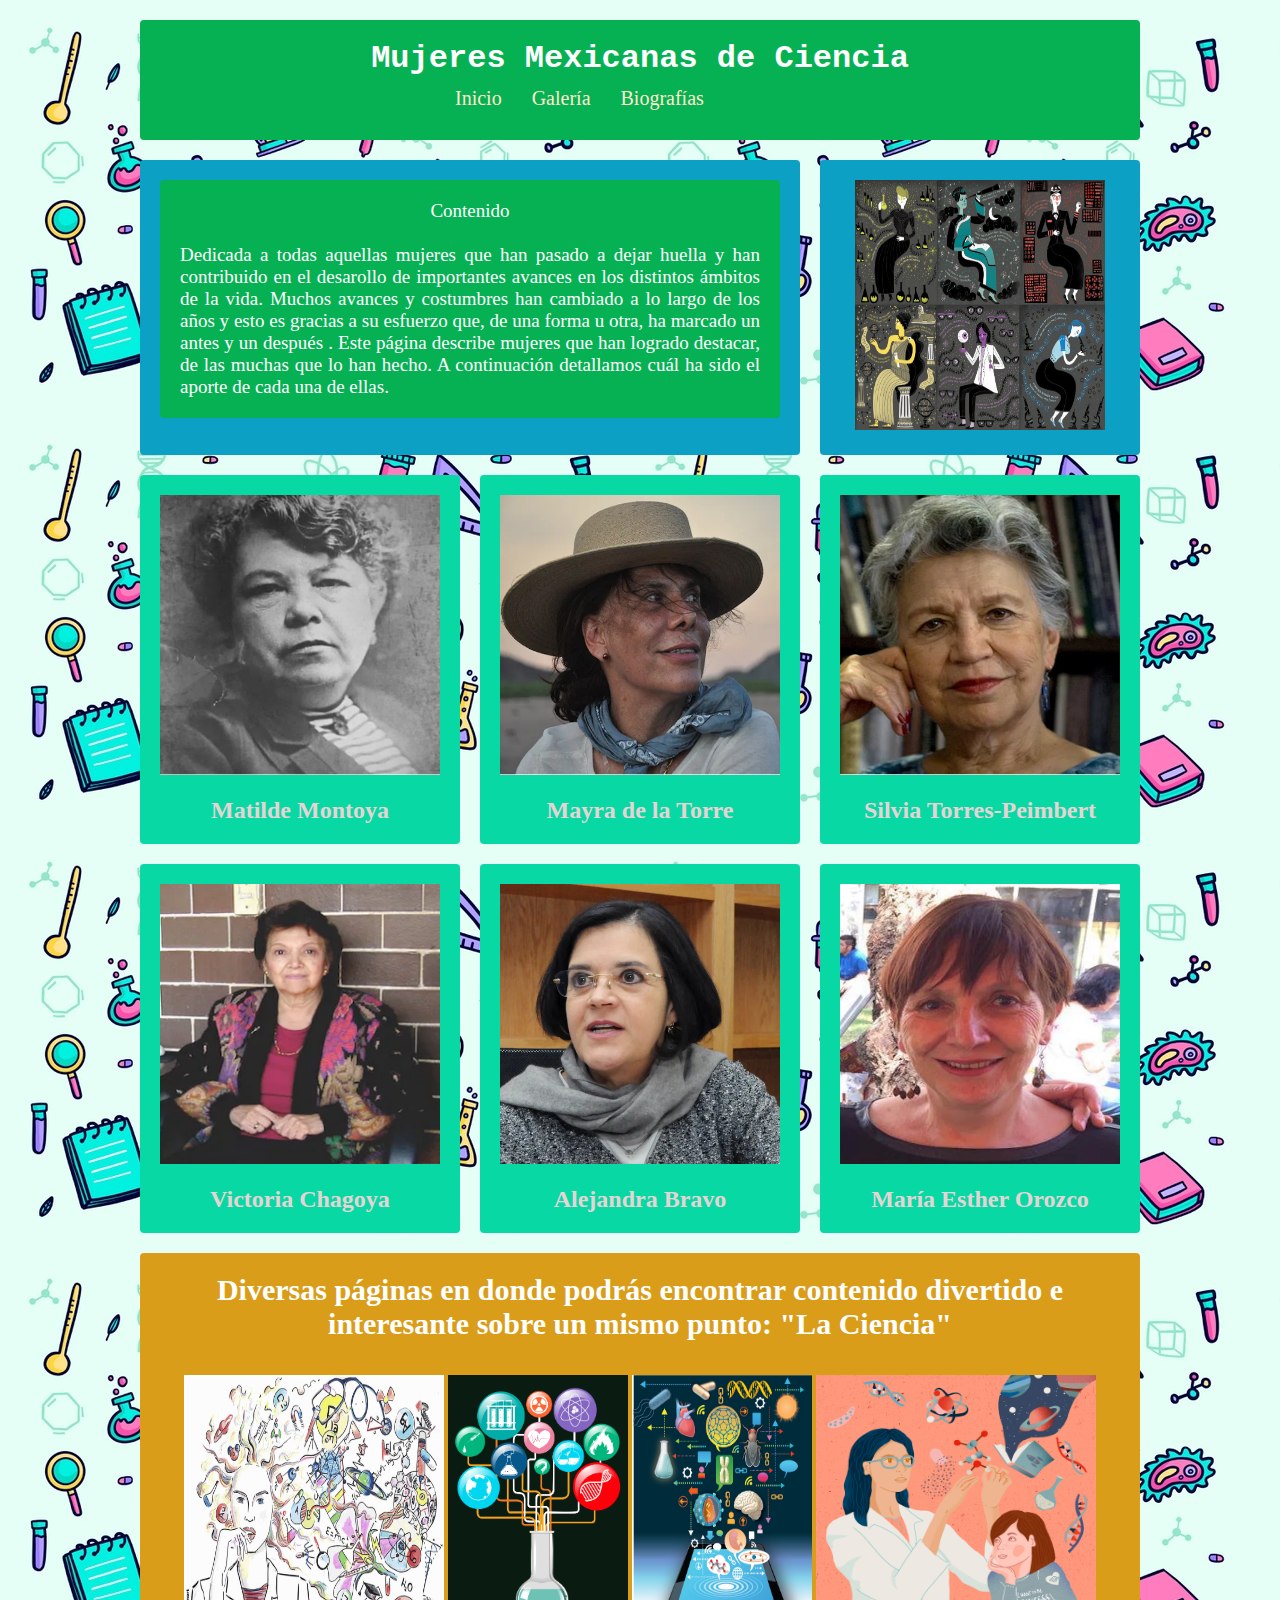
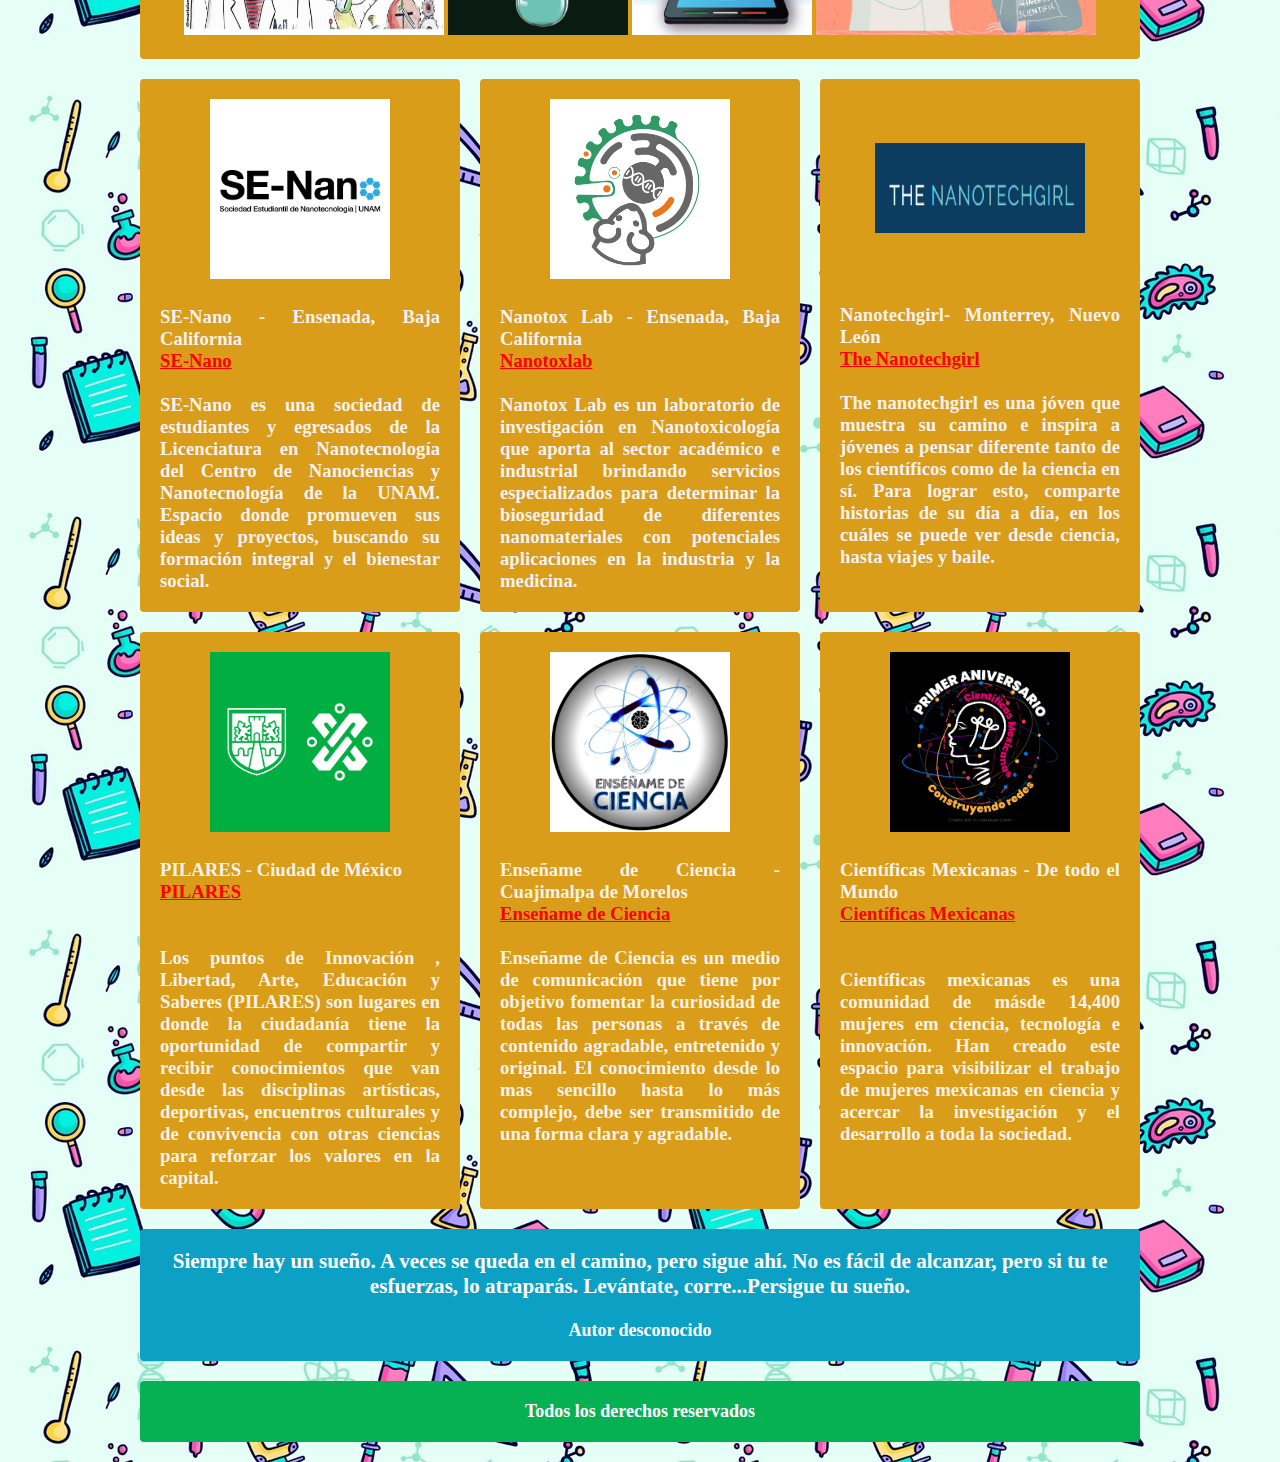
<file: index.html>
<!Doctype html>

<html>
<head>
    
            
            <meta name="viewport" content="width=device-width, initial-scale=1.0">
            <link rel="stylesheet"  href="estilo.css"
            href="https://fonts.googleapis.com/css?family=Tangerine">
            

            <title></title>
            <style type="text/css">
                
                /* unvisited link */
                a:link {
                color: red;
                }

                /* visited link */
                a:visited {
                color: blue;
                }

               /* mouse over link */
               a:hover {
               color: black;
                }

               /* selected link */
               a:active {
              color: green;
               }


                
                p {
                    text-align: justify;
                }
              
                #header {

                    margin:auto;
                    width:400px;
                    font-family: 'Tangerine', serif;
                    font-size: 20px;
                }

                ul,ol {

                    list-style:none;
                }

                .navegador li a{

                    background-color: #06b153;
                    color:blanchedalmond;
                    text-decoration:none;
                    padding:10px 15px;
                    display: block;
                    
                }
                 .navegador li a:hover {
                     background-color: rgb(138, 197, 1);
                 }


                .navegador > li {
                    float:left;
                }

                .navegador li ul {
                    display:none;
                    position: absolute;
                    min-width: 150px;
                }
               .navegador li:hover > ul {
                   display: block;
               }

               body{
               background-image:url(fondo2.jpg) ;
               font-family: "Lucida Console","Courier New";
                  }

                
            </style>
</head>
<body>
                <div class="contenedor">
             <header class= "header"> 
                 <h1> Mujeres Mexicanas de Ciencia  </h1>

                 <div id="header">

                    <ul class="navegador">
                        <li><a href=""> Inicio</a></li>
                        <li><a href=""> Galería</a>
                    <ul>
                        <li><a href="paginas/galeria.html"> Matilde</a></li>
                        <li><a href="paginas/galeria.html"> Silvia</a></li>
                        <li><a href="paginas/galeria.html"> Victoria</a></li>
                        <li><a href="paginas/galeria.html"> Maria</a></li>
                        <li><a href="paginas/galeria.html"> Alejandra</a></li>
                        <li><a href="paginas/galeria.html"> Mayra</a></li>
    
                    </ul>
    
                        <li><a href=""> Biografías</a>
                        <ul>
                        <li><a href="paginas/biografias.html"> Matilde</a></li>
                        <li><a href="paginas/biografias.html"> Silvia</a></li>
                        <li><a href="paginas/biografias.html"> Victoria</a></li>
                        <li><a href="paginas/biografias.html"> Maria</a></li>
                        <li><a href="paginas/biografias.html"> Alejandra</a></li>
                        <li><a href="paginas/biografias.html"> Mayra</a></li>
        
                        </ul>
                    
    
                    </ul>
            
            </div>
    
             </header>
             
             <main class= "contenido">
                <header class= "header"> 
                 <h>
                     Contenido
                 </h3>
                  <br> <br>
                 <p>
                   Dedicada a todas aquellas mujeres que han pasado a dejar huella y han contribuido en el desarollo de importantes avances en los distintos ámbitos de la vida. Muchos avances y costumbres han cambiado a lo largo de los años y esto es gracias a su esfuerzo que, de una forma u otra, ha marcado un antes y un después . Este página describe mujeres que han logrado destacar, de las muchas que lo han hecho. A continuación detallamos cuál ha sido el aporte de cada una de ellas. 
                 </p>
             </main>

             <aside class="sidebar">
                  
                  <img src="mujeres1.jpg" width="250" height="250"/>
             </aside>

               <div class="widget-1">
                <img src="Matilde.png" width="280" height="280"/>
                <br> <br> 
                <h2> Matilde Montoya</h2>

               </div>
               <div class="widget-2">
                <img src="Mayra.png" width="280" height="280"/>
                <br> <br> 
                <h2> Mayra de la Torre</h2>

             </div>
             <div class="widget-3">
                <img src="Silvia.png" width="280" height="280"/>
                <br> <br> 
                <h2> Silvia Torres-Peimbert</h2>
                
             </div>
             <div class="widget-4">
                <img src="victoria.png" width="280" height="280"/>
                <br> <br> 
                <h2> Victoria Chagoya</h2>
    
             </div>
             <div class="widget-5">
                <img src="Alejandra.png" width="280" height="280"/>
                <br> <br> 
                <h2> Alejandra Bravo</h2>
                  
             </div>
             <div class="widget-6">
                <img src="Maria.png" width="280" height="280"/>
                <br> <br> 
                <h2> María Esther Orozco</h2>

             </div>



            <div class="widget-9">
                <h3> 
                    <h1> Diversas páginas en donde podrás encontrar contenido divertido e interesante sobre un mismo punto: "La Ciencia" </h1>
                    <br>
                    <br>
                    <img src= "campos.jfif" width="260" height="260"/>
                    <img src= "diversas.jfif" width="180" height="260"/>
                    <img src= "redes.jfif" width="180" height="260"/>
                    <img src= "cientificas.jfif" width="280" height="260"/>
                    
            </div>
              
            <div class="widget-8">
                <h3> 
                    
                    <img src= "senano.png" width="180" height="180"/>
                    
                    <br> <br>
                    <p>SE-Nano - Ensenada, Baja California</p>
                    <p><a href="https://www.facebook.com/senanounam">SE-Nano</a></p>
                    <br> 
                    <p>
                       SE-Nano es una sociedad de estudiantes y egresados de la Licenciatura en Nanotecnología del Centro de Nanociencias y Nanotecnología de la UNAM.
                       Espacio donde promueven sus ideas y proyectos, buscando su formación integral y el bienestar social.
                    </p>

                </div>

            <div class="widget-8">
                <h3> 
                    
                    <img src= "nanotoxlab.jpg" width="180" height="180"/>
                    
                    <br> <br>
                    <p>Nanotox Lab - Ensenada, Baja California</p>
                    <p><a href="https://www.facebook.com/nanotoxlab">Nanotoxlab</a></p>
                    <br>
                    <p>
                        Nanotox Lab es un laboratorio de investigación en Nanotoxicología que aporta al sector académico e industrial brindando servicios especializados para determinar la bioseguridad de diferentes nanomateriales con potenciales aplicaciones en la industria y la medicina.
                    </p>

                </div>

                <div class="widget-8">
                    <h3> 
                        <br> <br>
                        
                        <img src= "girl.png" width="210" height="90"/>
                        
                        <br> <br>
                        <br> <br>
                        <p>Nanotechgirl- Monterrey, Nuevo León</p>
                        <p><a href="https://www.thenanotechgirl.com/">The Nanotechgirl</a></p>
                        <br> 
                        <p>
                        The nanotechgirl es una jóven que muestra su camino e inspira a jóvenes a pensar diferente tanto de los científicos como de la ciencia en sí. Para lograr esto, comparte historias de su día a día, en los cuáles se puede ver desde ciencia, hasta viajes y baile.


                        </p>
    
                    </div>
                    <div class="widget-8">
                        <h3> 
                            
                            <img src= "pilares.png" width="180" height="180"/>
                            
                            <br> <br>
                            <p>PILARES - Ciudad de México </p>
                            <p><a href="https://www.facebook.com/PILARES-CDMX-325332928095841"> PILARES</a></p>
                            <br> <br>
                            <p>
                                Los puntos de Innovación , Libertad, Arte, Educación y Saberes (PILARES) son lugares en donde la ciudadanía tiene la oportunidad de compartir y recibir conocimientos que van desde las disciplinas artísticas, deportivas, encuentros culturales y de convivencia con otras ciencias para reforzar los valores en la capital.
                            </p>
        
                        </div>
                        <div class="widget-8">
                            <h3> 
                                
                                <img src= "enseñame.jpg" width="180" height="180"/>
                                
                                <br> <br>
                                <p>Enseñame de Ciencia - Cuajimalpa de Morelos</p>
                                <p><a href="https://www.facebook.com/nanotoxlab">Enseñame de Ciencia</a></p>
                                <br> 
                                <p>
                                    Enseñame de Ciencia es un medio de comunicación que tiene por objetivo fomentar la curiosidad de todas las personas a través de contenido agradable, entretenido y original. El conocimiento desde lo mas sencillo hasta lo más complejo, debe ser transmitido de una forma clara y agradable. 
                                </p>
            
                            </div>
                            <div class="widget-8">
                                <h3> 
                                    
                                    <img src= "mexicanas.png" width="180" height="180"/>
                                    
                                    <br> <br>
                                    <p> Científicas Mexicanas - De todo el Mundo</p>
                                    <p><a href="https://www.facebook.com/cientificasmx"> Científicas Mexicanas</a></p>
                                    <br> <br>
                                    <p>
                                        Científicas mexicanas es una comunidad de másde 14,400 mujeres em ciencia, tecnología e innovación. Han creado este espacio para visibilizar el trabajo de mujeres mexicanas en ciencia y acercar la investigación y el desarrollo a toda la sociedad.
                                    </p>
                
                                </div>


                <div class="widget-7">
                    <h3> 
                        Siempre hay un sueño. A veces se queda en el camino, pero sigue ahí. No es fácil
                        de alcanzar, pero si tu te esfuerzas, lo atraparás. Levántate, corre...Persigue tu sueño.
                    </h3>
                    <br>
                    <h4>
                        Autor desconocido
                    </h4>
                </div>
          
             <footer class= "footer">
                 <h4>Todos los derechos reservados</h4>
             </footer>
            </div>            
        </body>
</html>
</file>
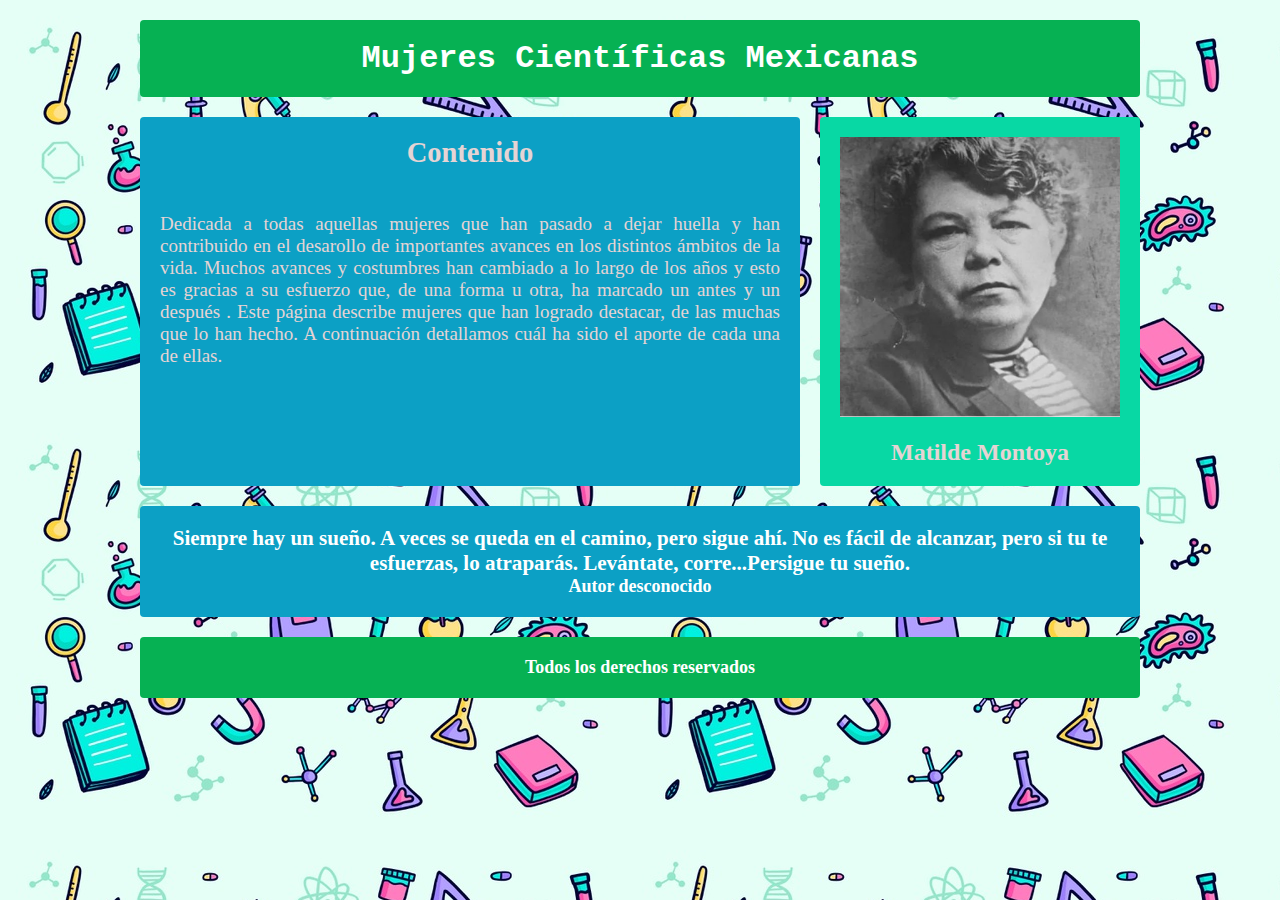
<file: biografias.html>
<!Doctype html>

<html lang="en">
<head>
            <meta charset="UTF-8">
            <meta name="viewport" content="width=device-width, initial-scale=1.0">
            <link rel="stylesheet"  href="estilo.css"
            href="https://fonts.googleapis.com/css?family=Tangerine">
            

            <title></title>
            <style type="text/css">
                
                p {
                    text-align: justify;
                }
              
                #header {

                    margin:auto;
                    width:400px;
                    font-family: 'Tangerine', serif;
                    font-size: 20px;
                }

                ul,ol {

                    list-style:none;
                }

                .navegador li a{

                    background-color: #06b153;
                    color:blanchedalmond;
                    text-decoration:none;
                    padding:10px 15px;
                    display: block;
                    
                }
                 .navegador li a:hover {
                     background-color: rgb(138, 197, 1);
                 }


                .navegador > li {
                    float:left;
                }

                .navegador li ul {
                    display:none;
                    position: absolute;
                    min-width: 150px;
                }
               .navegador li:hover > ul {
                   display: block;
               }
               body{
               background-image:url(fondo2.jpg) ;
                  }
                
            </style>
</head>
            <div class="contenedor">
             <header class= "header"> 
                 <h1> Mujeres Científicas Mexicanas  </h1>
             </header>
             
             <main class= "contenido">
                 <h2>
                     Contenido
                 </h2>
                  <br> <br>
                 <p>
                   Dedicada a todas aquellas mujeres que han pasado a dejar huella y han contribuido en el desarollo de importantes avances en los distintos ámbitos de la vida. Muchos avances y costumbres han cambiado a lo largo de los años y esto es gracias a su esfuerzo que, de una forma u otra, ha marcado un antes y un después . Este página describe mujeres que han logrado destacar, de las muchas que lo han hecho. A continuación detallamos cuál ha sido el aporte de cada una de ellas. 
                 </p>
             </main>

    
               <div class="widget-1">
                <img src="Matilde.png" width="280" height="280"/>
                <br> <br> 
                <h2> Matilde Montoya</h2>

               </div>


             <div class="widget-7">
                <h3> 
                    Siempre hay un sueño. A veces se queda en el camino, pero sigue ahí. No es fácil
                    de alcanzar, pero si tu te esfuerzas, lo atraparás. Levántate, corre...Persigue tu sueño.
                </h3>
                <h4>
                    Autor desconocido
                </h4>
                
                     
            
             </div>
             <footer class= "footer">
                 <h4>Todos los derechos reservados</h4>
             </footer>
            </div>            
        </body>
</html>
</file>
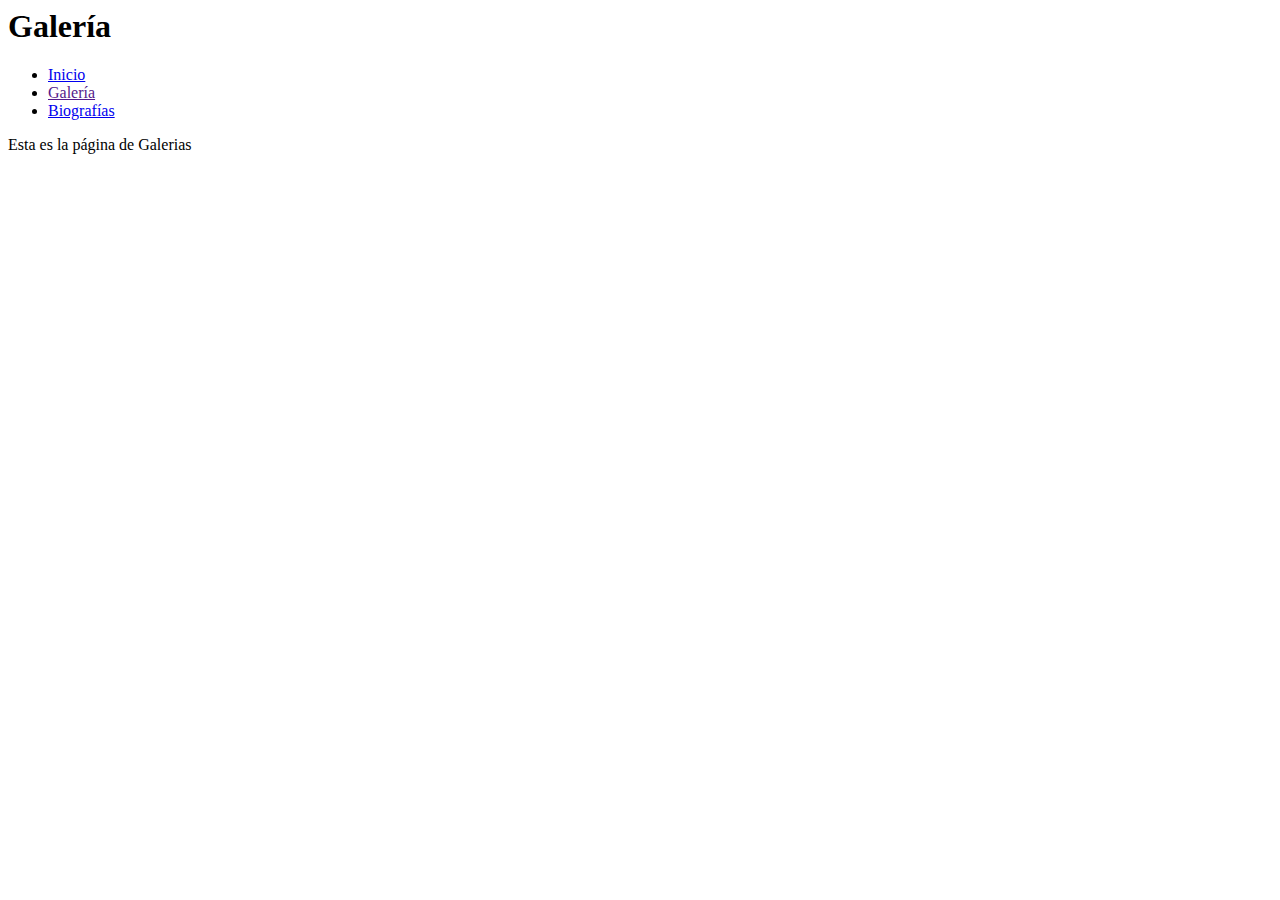
<file: galeria.html>
<html>
<head>

    </head>
<body>
    <h1> Galería</h1>
    <ul>

        <li><a href="../index.html"> Inicio</a></li>
        <li><a href=""> Galería</a></li>
        <li><a href="biografias.html"> Biografías</a></li>
        
    </ul>

    <p> Esta es la página de Galerias </p>
</body>

</html>
</file>
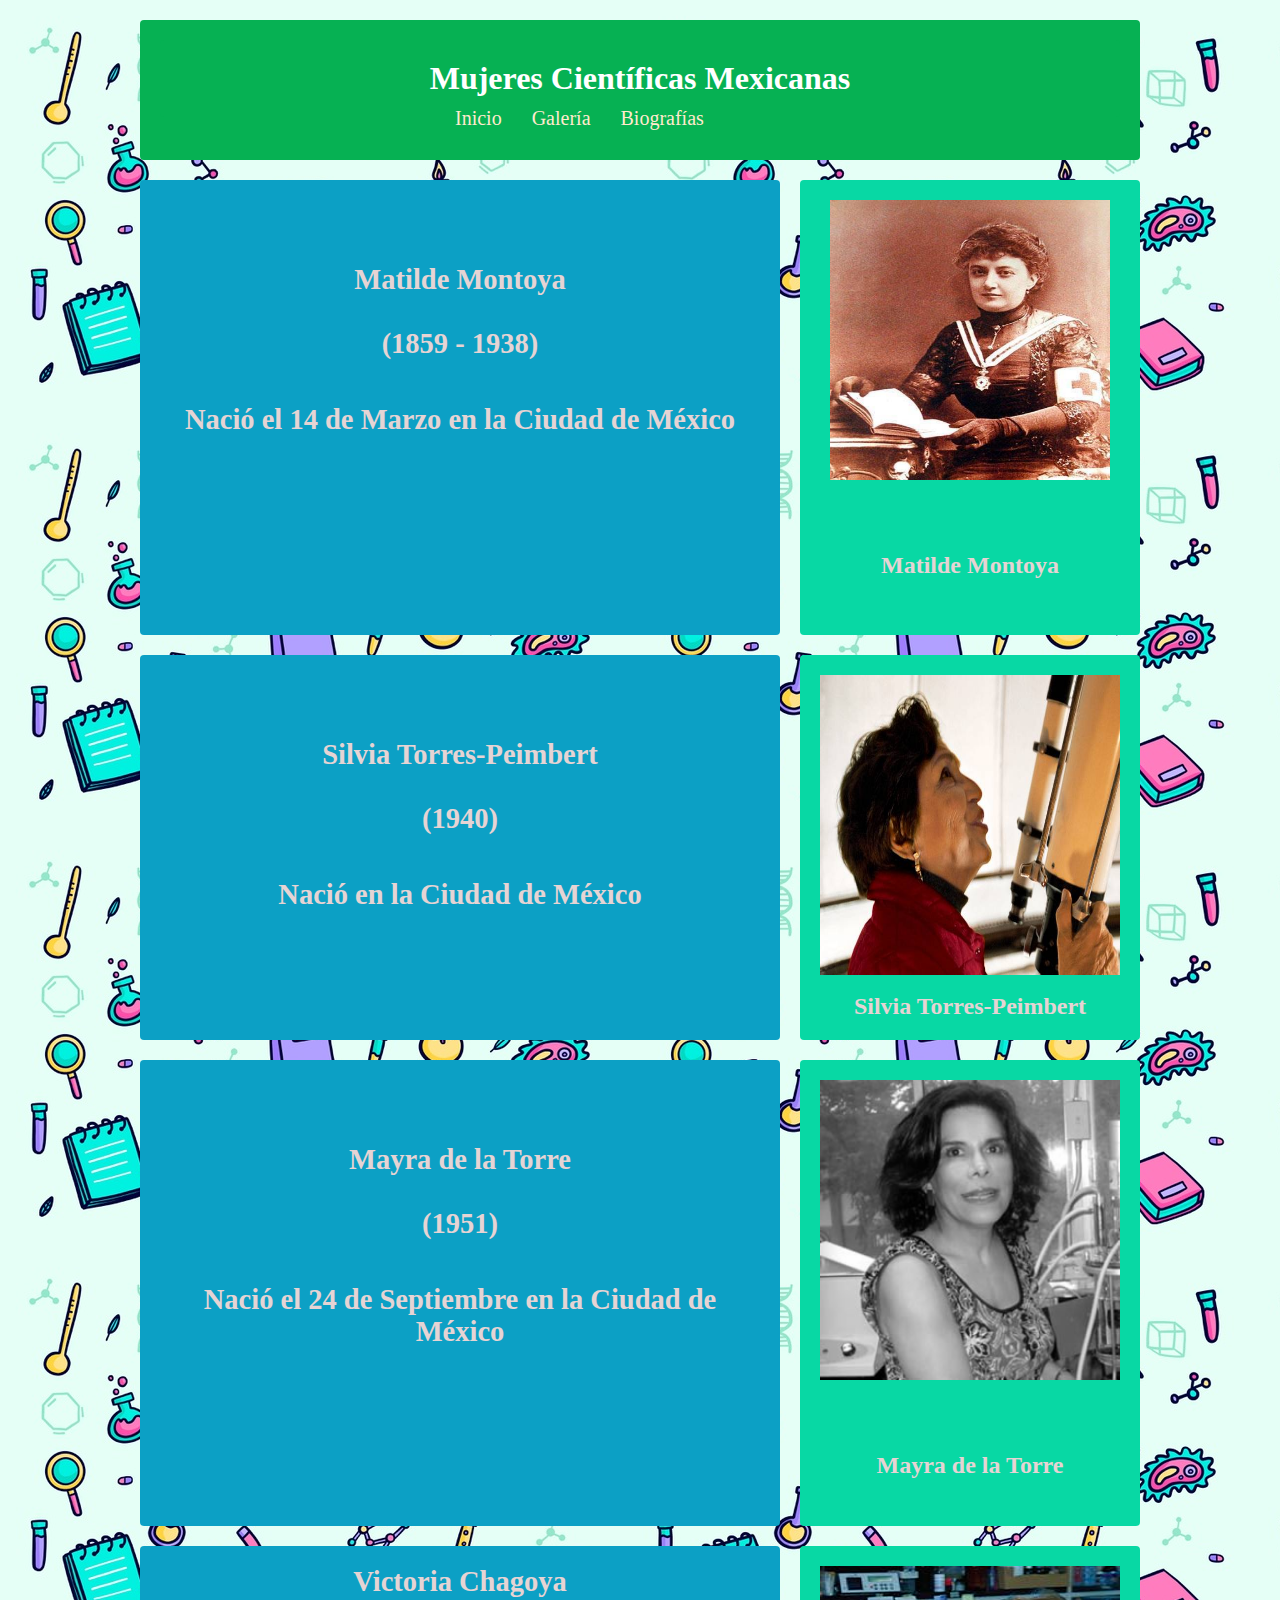
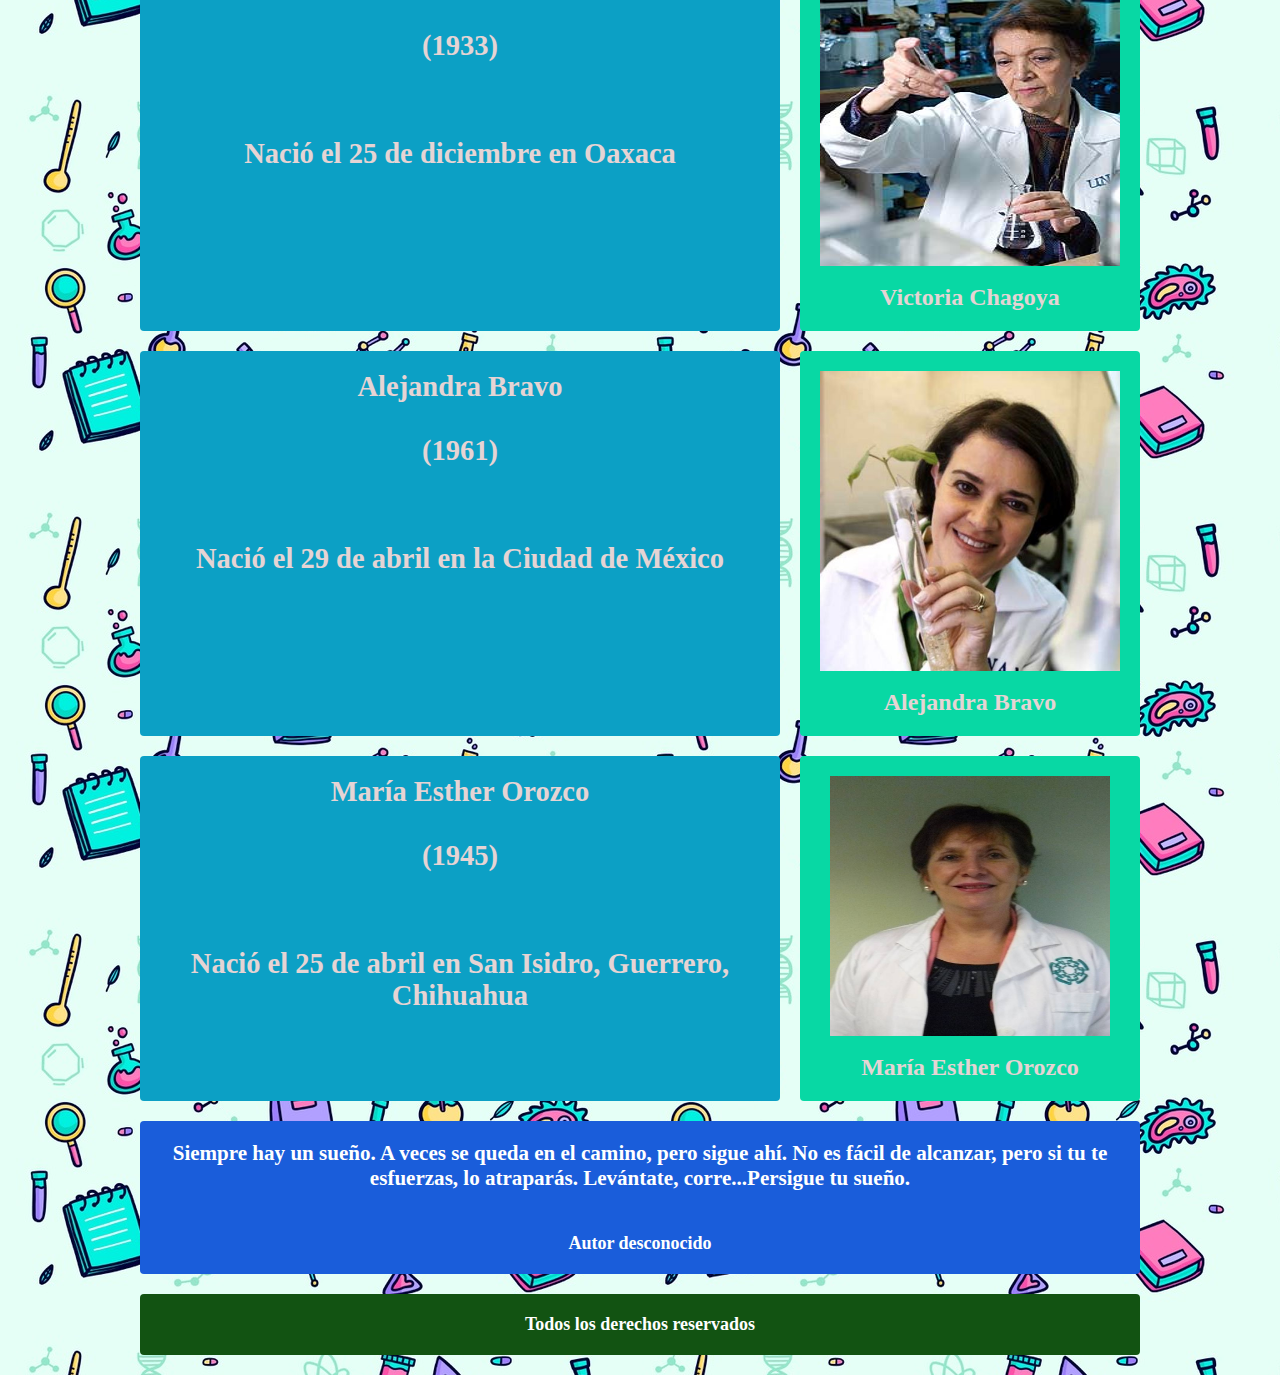
<file: paginas/galeria.html>
<html>
<head>

    <head>
        <meta charset="UTF-8">
        <meta name="viewport" content="width=device-width, initial-scale=1.0">
        <link rel="stylesheet"  href="estilo.css"
        href="https://fonts.googleapis.com/css?family=Tangerine">
        

        <title></title>
        <style type="text/css">
            
            p {
                text-align: justify;
            }
          
            #header {

                margin:auto;
                width:400px;
                font-family: 'Tangerine', serif;
                font-size: 20px;
            }

            ul,ol {

                list-style:none;
            }

            .navegador li a{

                background-color: #06b153;
                color:blanchedalmond;
                text-decoration:none;
                padding:10px 15px;
                display: block;
                
            }
             .navegador li a:hover {
                 background-color: rgb(138, 197, 1);
             }


            .navegador > li {
                float:left;
            }

            .navegador li ul {
                display:none;
                position: absolute;
                min-width: 150px;
            }
           .navegador li:hover > ul {
               display: block;
           }
           body{
           background-image:url(fondo2.jpg) ;
              }
            
        </style>
</head>





            <div class="contenedor">
             <header class= "header"> 
                 
                <header class= "header"> 
                    <h1> Mujeres Científicas Mexicanas  </h1>
   
                    <div id="header">
   
                       <ul class="navegador">
                        <li><a href="../index.html"> Inicio</a></li>
                         <li><a href="">Galería</a></li>
                          <li><a href="biografias.html">Biografías</a></li>
               </div>
       
                </header>



             </header>



             <main class= "contenido">
                <h2>
                    <br> <br>
                    Matilde Montoya
                    <br> <br>
                    (1859 - 1938)
                 
              </h2>
                 <br> <br>
                <p>
                    <h2> 
                        
                        Nació el 14 de Marzo en la Ciudad de México
                        <br> <br>
                    </h2>
                </p>
            </main>

   
              <div class="widget-1">
               <img src="MatildeM.jfif" width="280" height="280"/>
               <br> <br> 
               <h2>
                <br> <br>   
                Matilde Montoya</h2>
                <br> <br>
    
              </div>
             
             <main class= "contenido">
                    <h2>
                        <br> <br>
                        Silvia Torres-Peimbert
                        <br> <br>
                        (1940)
                  </h2>
                     <br> <br>
                    <p>
                      <h2>
                        Nació en la Ciudad de México
                      </h2>
                    </p>
                </main>
                
            </main>

   
              <div class="widget-1">
               <img src="SilviaT.jfif" width="300" height="300"/>
               <br> <br> 
               <h2> Silvia Torres-Peimbert</h2>

              </div>

              <main class= "contenido">
              
                    <h2>
                        <br> <br>
                        Mayra de la Torre
                        <br> <br>
                        (1951)
                  </h2>
                     <br> <br>
                    <p>
                        <h2>
                            Nació el 24 de Septiembre en la Ciudad de México
                        </h2>
                        
                    </p>
                </main>
                
            </main>
                 
            </main>

   
              <div class="widget-1">
               <img src="Mayrad.png" width="300" height="300"/>
               <br> <br> 
               <h2> <br> <br>
                Mayra de la Torre
                <br> <br>
            
            </h2>

              </div>

              <main class= "contenido">
                
                    <h2>
                        Victoria Chagoya
                        <br> <br>
                          (1933)
                        <br> <br>
                  </h2>
                     <br> <br>
                    <p>
                        <h2>
                            Nació el 25 de diciembre en Oaxaca
                        </h2>
                      
                    </p>
                </main>
                
            </main>
               
            </main>

   
              <div class="widget-1">
               <img src="VictoriaCh.jfif" width="300" height="300"/>
               <br> <br> 
               <h2> Victoria Chagoya </h2>

              </div>

              <main class= "contenido">
                
                    <h2>
                        Alejandra Bravo
                 
                     <br> <br>
                     (1961)
                     <br> <br>
                    </h2>
                    <p>
                        <br> <br>
                    <h2>Nació el 29 de abril en la Ciudad de México  </h2>
                    </p>
                </main>
                
            </main>
                 
            </main>

   
              <div class="widget-1">
               <img src="AlejandraB.png" width="300" height="300"/>
               <br> <br> 
               <h2> Alejandra Bravo </h2>

              </div>

              <main class= "contenido">
               
                    <h2>
                        María Esther Orozco
                  
                     <br> <br>
                     (1945)
                     <br> <br>
                    </h2>
                    <br> <br>
                    <p>
                      <h2>Nació el 25 de abril en San Isidro, Guerrero, Chihuahua </h2>
                    </p>
                    <br> <br>
                </main>
                
            </main>
                 
            </main>

   
              <div class="widget-1">
               <img src="MariaE.jfif" width="280" height="260"/>
               <br> <br> 
               <h2> María Esther Orozco </h2>

              </div>





             <div class="widget-7">
                <h3> 
                    Siempre hay un sueño. A veces se queda en el camino, pero sigue ahí. No es fácil
                    de alcanzar, pero si tu te esfuerzas, lo atraparás. Levántate, corre...Persigue tu sueño.
                </h3>
                <br> <br>
                <h4>
                    Autor desconocido
                </h4>
                
                     
            
             </div>
             <footer class= "footer">
                 <h4>Todos los derechos reservados</h4>
             </footer>
            </div>            
        </body>
</html>
</file>
